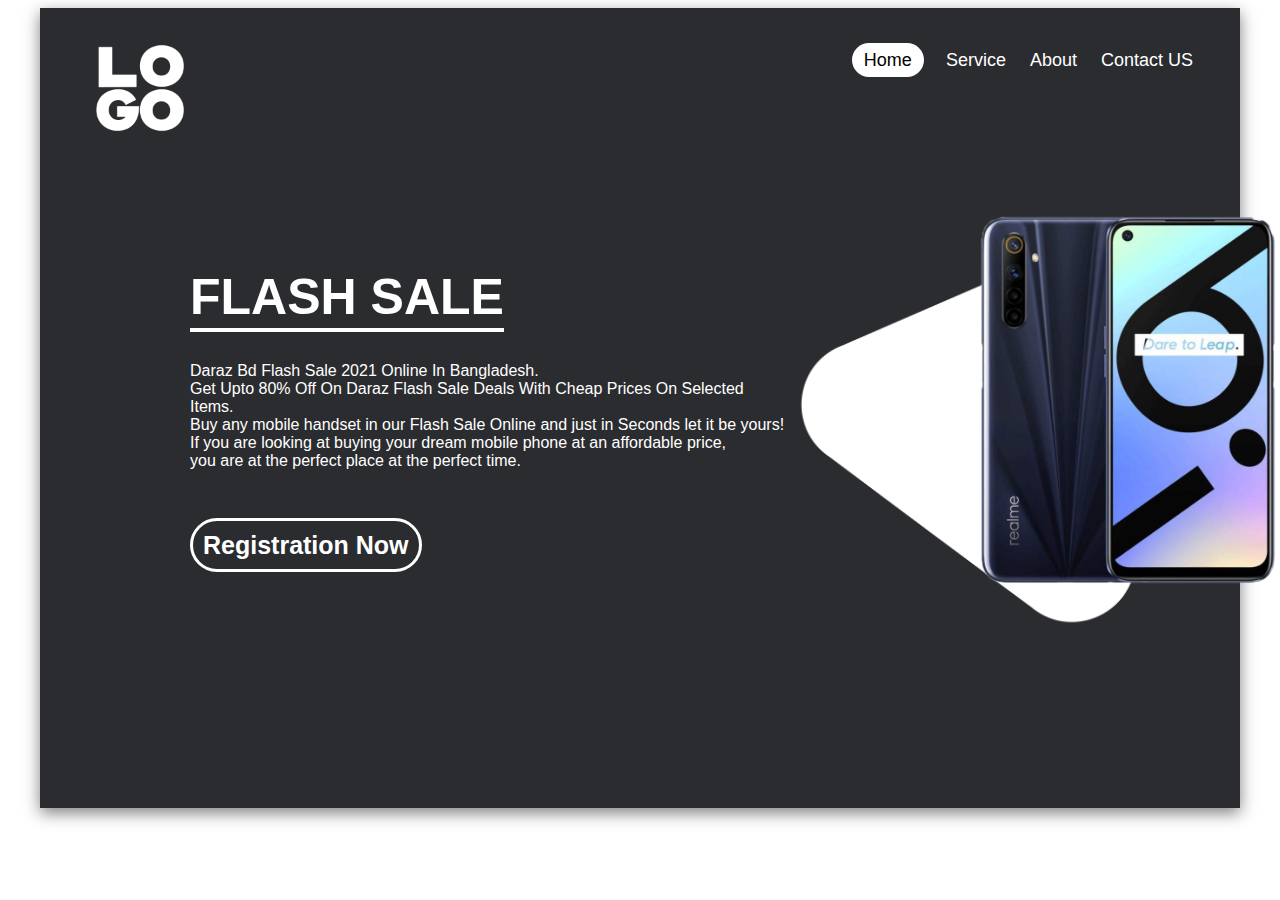
<file: index.html>
<html>

<head>
    <title>FLASH SALE</title>
    <link rel="stylesheet" type="text/css" href="style.css">
    <link rel="shortcut icon" href="icon.png" type="image/x-icon">
</head>

<body>
    <div class="main_body">
        <div class="heading">
            <div class="heading-right">
                <a class="home">Home</a>
                <a>Service</a>
                <a>About</a>
                <a href="contact_us.html">Contact US</a>
            </div>
        </div>
        <!---- main body end-->
        <div class="logo"><img src="logo.png" height="100" width="100"></div>
        <div class="line">FLASH SALE</div>
        <div class="shape"><img src="shape.png" height="400" width="400"></div>

        <div class="img">
            <script language="javaScript">
                var i = 0;
                var path = new Array();
                path[0] = "phone1.png";
                path[1] = "phone2.png";
                path[2] = "phone3.png";
                path[3] = "phone4.png";
                path[4] = "phone5.png";
                function swapImage() {
                    document.slide.src = path[i];
                    if (i < path.length - i) i++;
                    else i = 0;
                    setTimeout("swapImage()", 2000);
                }
                window.onload = swapImage;
            </script>
            <img height="400" width="400" name="slide" src="phone1.png">
        </div>

        <div class="txt">
            <p>
                Daraz Bd Flash Sale 2021 Online In Bangladesh.<br>
                Get Upto 80% Off On Daraz Flash Sale Deals With Cheap Prices On Selected Items.<br>
                Buy any mobile handset in our Flash Sale Online and just in Seconds let it be yours!<br>
                If you are looking at buying your dream mobile phone at an affordable price,<br>
                you are at the perfect place at the perfect time.
            </p>
        </div>
        <div class="reg"><a class="anchor" href="registration.html">Registration Now</div>
    </div>
</body>

</html>
</file>
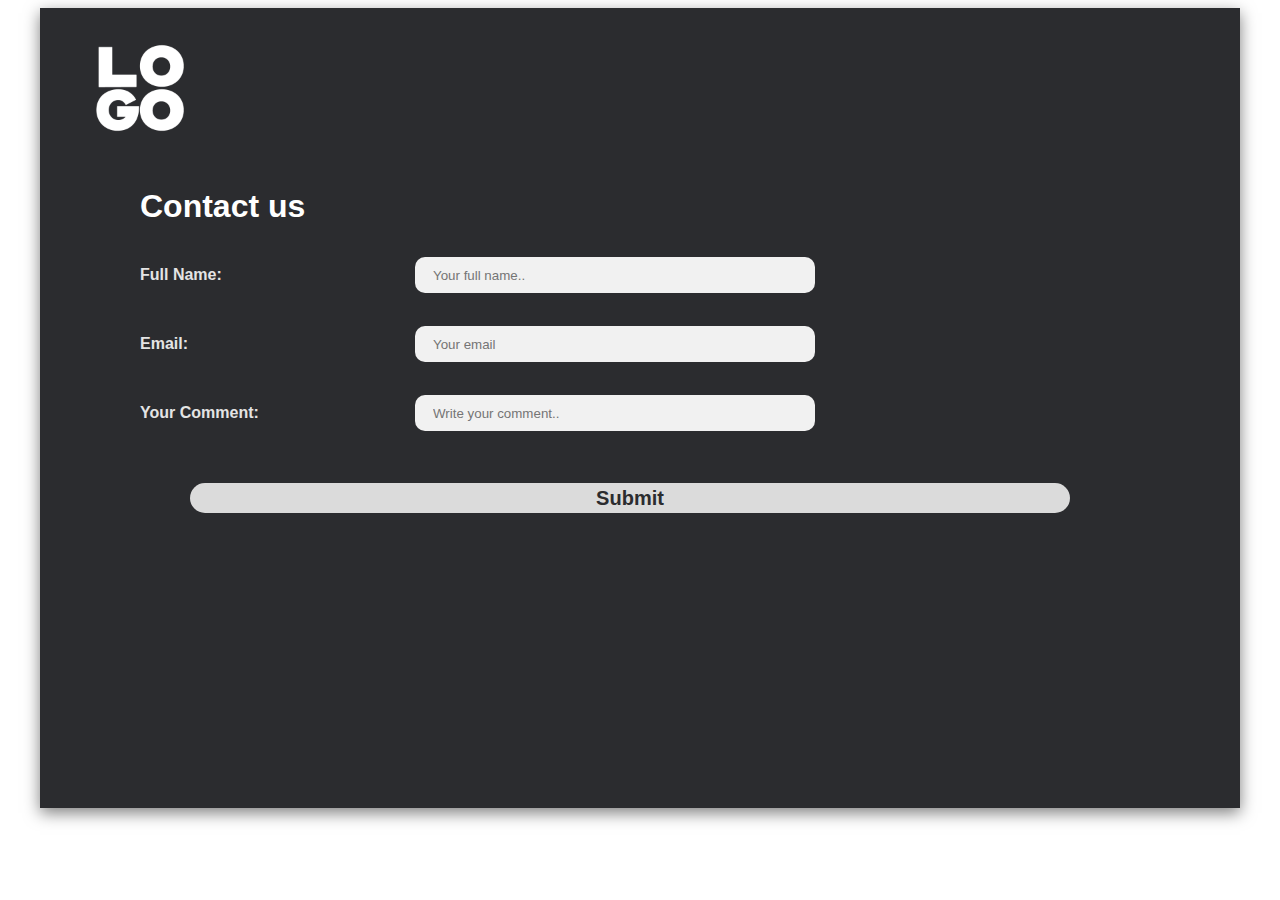
<file: contact_us.html>
<html>

<head>
    <title>Registration</title>
    <link rel="stylesheet" href="style.css">
    <link rel="shortcut icon" href="icon.png" type="image/x-icon">
</head>

<body>
    <div class="main_body">
        <div class="logo"><img src="logo.png" height="100" width="100"></div>
        <h1>Contact us</h1>

        <div class="margin_box">
            <form action="contact_us_submit.php" method="POST">
                <div class="c_column_name">
                    <b>Full Name:</b> <br>
                </div>
                <div class="c_column">
                    <input type="text" name="c_name" placeholder="Your full name.." required><br>
                </div>
                <div class="c_column_name">
                    <b>Email:</b> 
                </div>
                <div class="c_column">
                    <input type="email" name="c_email" placeholder="Your email" required><br>
                </div>
                <div class="c_column_name">
                    <b>Your Comment:</b> 
                </div>
                <div class="c_column">
                    <input type="text" name="c_description" placeholder="Write your comment.." required>
                </div>

                <button type="submit" class="contact_button">Submit</button>
            </form>
        </div>

    </div>
    <!--main body end-->
</body>

</html>
</file>
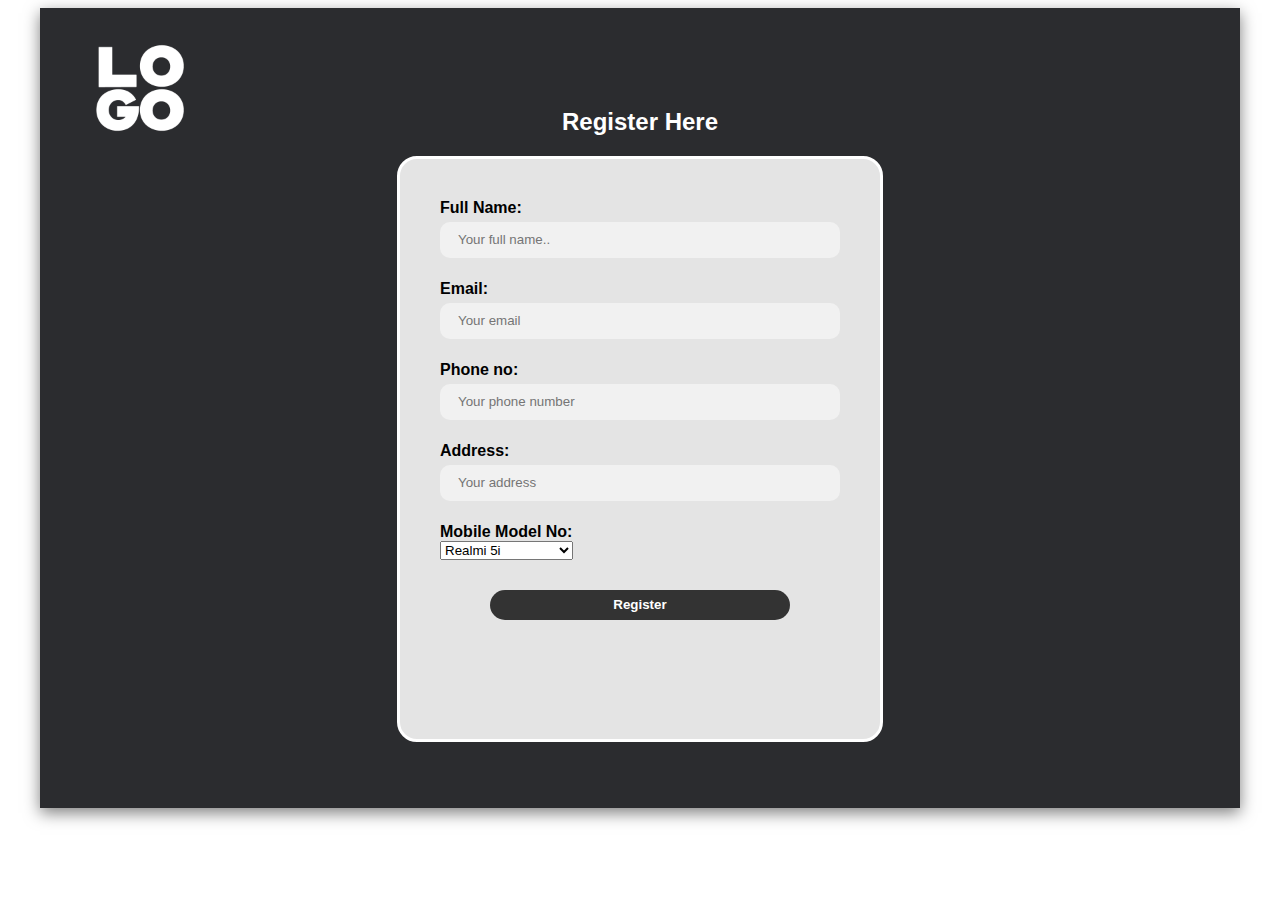
<file: registration.html>
<html>

<head>
    <title>Registration</title>
    <link rel="stylesheet" href="style.css">
    <link rel="shortcut icon" href="icon.png" type="image/x-icon">
</head>

<body>
    <div class="main_body">
        <div class="logo"><img src="logo.png" height="100" width="100"></div>
        <h2>Register Here</h2>
        <div class="wrap">
            <form action="reg_submit.php" method="POST">
                <b>Full Name:</b>
                <div>
                    <input type="text" name="fname" placeholder="Your full name.." required>
                </div>

                <b>Email:</b>
                <div>
                    <input type="email" name="email" placeholder="Your email" required>
                </div>

                <b>Phone no:</b>
                <div>
                    <input type="tel" name="phone_no" placeholder="Your phone number" required>
                </div>

                <b>Address:</b>
                <div>
                    <input type="text" name="address" placeholder="Your address" required>
                </div>

                <b>Mobile Model No:</b>
                <div>
                    <select name="phone_model">
                        <option>Realmi 5i</option>
                        <option>Realmi 6i</option>
                        <option>Realmi 8 pro</option>
                        <option>Realmi C25s</option>
                        <option>iphone 12 pro max</option>
                        <option>iphone 12 pro</option>
                        <option>iphone 12</option>
                        <option>iphone 11</option>
                    </select>
                </div>

                <button type="submit" class="reg_button"> Register</button>
                </table>
            </form>
        </div>
    </div>
    <!--main body end-->
    

</body>

</html>
</file>
<file: style.css>
a:link, a:hover, a:visited, a:active {
    text-decoration: none;
}

/*index file*/
.main_body {
    height: 800px;
    width: 1200px;
    background-color: #2B2C2F;
    box-shadow: rgba(0,0,0,0.50) 0px 5px 15px;
    margin-left: auto;
    margin-right: auto;
}

body {
    font-family: Arial, Helvetica, sans-serif;
}

.heading a {
    float: left;
    color: #ffffff;
    text-align: center;
    padding: 12px;
    font-size: 18px;
    line-height: 10px;
    border-radius: 25px;
    cursor: pointer;
}

.heading a:hover {
    background-color: #ddd;
    color: black;
}

.heading a.home {
    background-color: white;
    color: black;
    margin-right: 10px;
}

.heading a.home:hover {
    background-color: white;
    color: black;
    margin-right: 10px;
    box-shadow: 0 5px 10px 0 rgba(218, 218, 218, 0.137), 0 5px 10px 0 rgba(218, 218, 218, 0.19);
}

.heading-right {
    float: right;
    padding: 35px;
}

.logo {
    margin-left: 20px;
    padding: 30px;
}

.line {
    padding-bottom: 2px;
    border-bottom-style: solid;
    border-bottom-width: 4px;
    width: fit-content;
    color: #ffffff;
    font-size: 50px;
    font-weight: bold;
    margin-left: 150px;
    margin-top: 100px;
}

.txt {
    margin-left: 150px;
    margin-top: 30px;
    color: #ffffff;
}

 .reg {
    margin-top: 50px;
} 

.reg a {
    height: 50px;
    width: 250px;
    background-color: none;
    border-radius: 30px;
    border: 3px solid white;
    text-align: center;
    font-weight: bold;
    line-height: 50px;
    font-size: 25px;
    color: rgb(255, 255, 255); 
    margin-left: 150px;
    margin-top: 50px;
    padding: 10px;
 }

.reg a:hover {
    height: 50px;
    width: 250px;
    background-color: white;
    border-radius: 30px;
    text-align: center;
    font-weight: bold;
    line-height: 50px;
    font-size: 25px;
    color: #2B2C2F;
    margin-left: 150px;
    margin-top: 50px;
    box-shadow: 0 5px 10px 0 rgba(218, 218, 218, 0.137), 0 5px 10px 0 rgba(218, 218, 218, 0.19);
}

.shape {
    margin-top: -100px;
    float: right;
    margin-right: 50px;
}

.img {
    position: absolute;
    top: 200px;
    left: 925px;
}

  /* =============Registration File============ */
h2 {
    text-align: center;
    color: #ffffff;
    font-weight: bold;
    margin-top: -60px;
}

.wrap {
    height: 500px;
    width: 400px;
    background-color: rgb(228, 228, 228);
    border-radius: 20px;
    border: 3px solid white;
    margin-left: auto;
    margin-right: auto;
    padding: 40px;
}

.reg_button {
    background-color:rgb(51, 51, 51);
    color:rgb(255, 255, 255);
    border-radius: 25px;
    margin-left: 50px;
    text-align: center;
    font-weight: bold;
    height: 30px;
    width: 300px;
    cursor: pointer;
    margin-top: 30px;
    border: none;
}

.wrap input {
    height: 30px;
    width: 400px;
    padding: 18px;
    margin: 5px 0 22px 0;
    background-color: #f1f1f1;
    border-radius: 10px;
    border: none;
}

.wrap select option { /*not working*/
    height: 30px;
    width: 400px;
    padding: 18px;
    margin: 5px 0 22px 0;
    background-color: #f1f1f1;
    border-radius: 10px;
    border: none;
}


/*Contact us File*/
.c_column {
    float: left;
    width: 75%;
    margin-top: 6px;
}

.c_column_name {
    float: left;
    width: 25%;
    margin-top: 20px;
}

h1 {
    text-align: left;
    color: #ffffff;
    font-weight: bold;
    margin-top: 20px;
    margin-left: 100px;
}

.margin_box {
    margin-left: 100px;
    color:rgb(228, 228, 228);
}

.contact_button {
    background-color:rgb(219, 219, 219);
    color:#2B2C2F;
    border-radius: 15px;
    margin-left: 50px;
    text-align: center;
    font-weight: bold;
    height: 30px;
    width: 80%;
    font-size: 20px;
    cursor: pointer;
    margin-top: 30px;
    border: none;
}

.contact_button:hover {
    box-shadow: 0 5px 10px 0 rgba(218, 218, 218, 0.137), 0 5px 10px 0 rgba(218, 218, 218, 0.19);   
}

.margin_box input {
    height: 30px;
    width: 400px;
    padding: 18px;
    margin: 5px 0 22px 0;
    background-color: #f1f1f1;
    border-radius: 10px;
    border: none;
}
</file>
